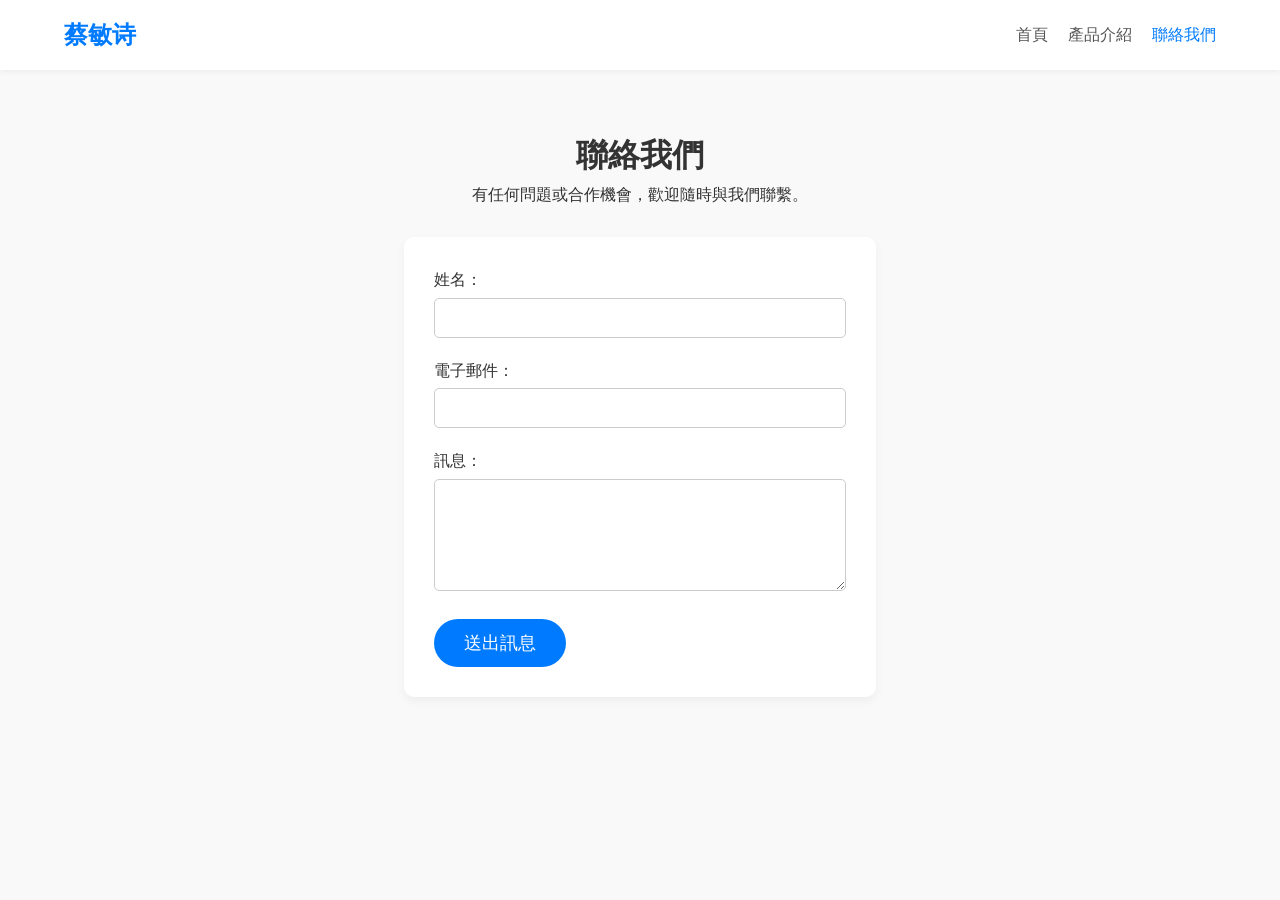
<file: contact.html>
<!DOCTYPE html>
<html lang="zh-Hant">
<head>
    <meta charset="UTF-8">
    <meta name="viewport" content="width=device-width, initial-scale=1.0">
    <title>蔡敏诗 - 聯絡我們</title>
    <link rel="stylesheet" href="style.css">
</head>
<body>
    <!-- 導覽列 -->
    <nav class="navbar">
        <div class="logo">蔡敏诗</div>
        <ul class="nav-links">
            <li><a href="index.html">首頁</a></li>
            <li><a href="products.html">產品介紹</a></li>
            <li><a href="contact.html" class="active">聯絡我們</a></li>
        </ul>
    </nav>

    <!-- 聯絡我們主要內容 -->
    <main class="contact-page">
        <h1>聯絡我們</h1>
        <p>有任何問題或合作機會，歡迎隨時與我們聯繫。</p>
        
        <form id="contactForm" class="contact-form">
            <div class="form-group">
                <label for="name">姓名：</label>
                <input type="text" id="name" name="name" required>
            </div>
            <div class="form-group">
                <label for="email">電子郵件：</label>
                <input type="email" id="email" name="email" required>
            </div>
            <div class="form-group">
                <label for="message">訊息：</label>
                <textarea id="message" name="message" rows="5" required></textarea>
            </div>
            <button type="submit" class="cta-btn">送出訊息</button>
        </form>
        <p id="formResponse" class="form-response"></p>
    </main>

    <script src="script.js"></script>
</body>
</html>
</file>
<file: style.css>
/* 基本重置與字體設定 */
* {
    margin: 0;
    padding: 0;
    box-sizing: border-box;
    font-family: 'Segoe UI', Tahoma, Geneva, Verdana, sans-serif;
}

body {
    background-color: #f9f9f9;
    color: #333;
    line-height: 1.6;
}

/* 導覽列樣式 */
.navbar {
    display: flex;
    justify-content: space-between;
    align-items: center;
    padding: 1rem 5%;
    background-color: #ffffff;
    box-shadow: 0 2px 5px rgba(0,0,0,0.05);
    position: sticky;
    top: 0;
    z-index: 100;
}

.logo {
    font-size: 1.5rem;
    font-weight: bold;
    color: #007bff; /* 科技感藍色 */
}

.nav-links {
    list-style: none;
    display: flex;
    gap: 20px;
}

.nav-links a {
    text-decoration: none;
    color: #555;
    font-weight: 500;
    transition: color 0.3s;
}

.nav-links a:hover,
.nav-links a.active {
    color: #007bff;
}

/* 首頁 Hero 區塊 */
.hero {
    text-align: center;
    padding: 100px 20px;
    background: linear-gradient(135deg, #e0f7fa 0%, #e8eaf6 100%);
}

.hero h1 {
    font-size: 3rem;
    margin-bottom: 1rem;
    color: #222;
}

.hero p {
    font-size: 1.2rem;
    color: #666;
    margin-bottom: 2rem;
}

.cta-btn {
    padding: 12px 30px;
    font-size: 1.1rem;
    background-color: #007bff;
    color: white;
    border: none;
    border-radius: 50px;
    cursor: pointer;
    transition: background-color 0.3s, transform 0.2s;
}

.cta-btn:hover {
    background-color: #0056b3;
    transform: scale(1.05);
}

/* 圖片輪播區塊 */
.carousel-section {
    padding: 60px 5%;
    text-align: center;
}

.carousel-container {
    position: relative;
    max-width: 800px;
    margin: 0 auto;
    overflow: hidden;
    border-radius: 10px;
    box-shadow: 0 5px 15px rgba(0,0,0,0.1);
}

.carousel-slide {
    display: flex;
    transition: transform 0.5s ease-in-out;
}

.carousel-slide img {
    width: 100%;
    height: auto;
    display: block;
}

.carousel-btn {
    position: absolute;
    top: 50%;
    transform: translateY(-50%);
    background-color: rgba(0,0,0,0.5);
    color: white;
    border: none;
    padding: 10px 15px;
    cursor: pointer;
    font-size: 1.5rem;
    border-radius: 5px;
    transition: background-color 0.3s;
}

.carousel-btn:hover {
    background-color: rgba(0,0,0,0.8);
}

.prev { left: 10px; }
.next { right: 10px; }

/* 產品介紹頁面 */
.products-page {
    padding: 60px 5%;
    text-align: center;
}

.products-page h1 {
    margin-bottom: 40px;
}

.product-grid {
    display: grid;
    grid-template-columns: repeat(auto-fit, minmax(280px, 1fr));
    gap: 30px;
    max-width: 1000px;
    margin: 0 auto;
}

.product-card {
    background: white;
    padding: 20px;
    border-radius: 10px;
    box-shadow: 0 4px 10px rgba(0,0,0,0.05);
    transition: transform 0.3s;
}

.product-card:hover {
    transform: translateY(-5px);
}

.product-card img {
    width: 100%;
    border-radius: 8px;
    margin-bottom: 15px;
}

.product-card h2 {
    margin-bottom: 10px;
}

.product-card .price {
    font-weight: bold;
    color: #007bff;
    font-size: 1.2rem;
    margin-top: 10px;
}

/* 聯絡我們頁面 */
.contact-page {
    padding: 60px 5%;
    max-width: 600px;
    margin: 0 auto;
    text-align: center;
}

.contact-form {
    text-align: left;
    margin-top: 30px;
    background: white;
    padding: 30px;
    border-radius: 10px;
    box-shadow: 0 4px 10px rgba(0,0,0,0.05);
}

.form-group {
    margin-bottom: 20px;
}

.form-group label {
    display: block;
    margin-bottom: 5px;
    font-weight: 500;
}

.form-group input,
.form-group textarea {
    width: 100%;
    padding: 10px;
    border: 1px solid #ccc;
    border-radius: 5px;
    font-size: 1rem;
}

.form-group input:focus,
.form-group textarea:focus {
    outline: none;
    border-color: #007bff;
}

.form-response {
    margin-top: 20px;
    color: #28a745;
    font-weight: bold;
}

/* 彈出視窗 (Modal) 樣式 */
.modal {
    display: none; /* 預設隱藏 */
    position: fixed;
    z-index: 1000;
    left: 0;
    top: 0;
    width: 100%;
    height: 100%;
    background-color: rgba(0,0,0,0.5);
    justify-content: center;
    align-items: center;
}

.modal-content {
    background-color: white;
    padding: 40px;
    border-radius: 10px;
    text-align: center;
    position: relative;
    max-width: 400px;
    width: 90%;
    box-shadow: 0 5px 15px rgba(0,0,0,0.3);
}

.close-btn {
    position: absolute;
    top: 10px;
    right: 15px;
    font-size: 1.5rem;
    cursor: pointer;
    color: #aaa;
}

.close-btn:hover {
    color: #333;
}
</file>
